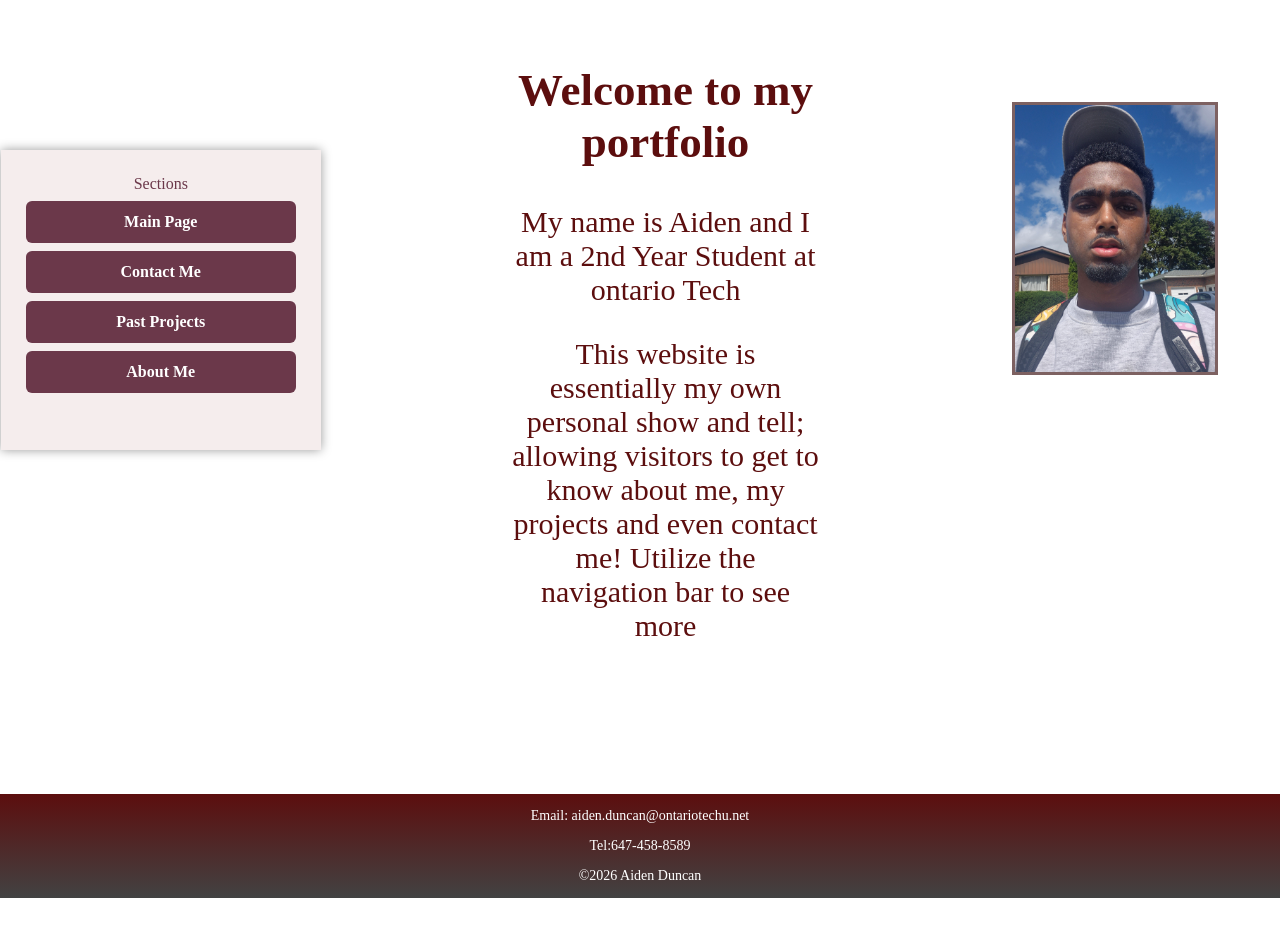
<file: index.html>
<!DOCTYPE HTML>
<html>
    <head>
        <meta charset="UTF-8">
        <title>Contact Me</title>
        <meta name="viewport" content="width=device-width">
        <link rel="stylesheet" href="style.css">
        <link rel="stylesheet" href="full.css" media="only screen and (min-width:960px)">
        <link rel="stylesheet" href="tablet.css" media="only screen and (min-width:481px) and (max-width:959px)">
        <!--style sheet is for smart phone-->
        <link rel="stylesheet" href="smartphone.css" media="only screen and (max-width:480px)">
        
        <link rel="preconnect" href="https://fonts.googleapis.com">
        <link rel="preconnect" href="https://fonts.gstatic.com" crossorigin> <!--imports pre built fonts for use in website-->
        <link href="https://fonts.googleapis.com/css2?family=Ubuntu:ital,wght@0,300;0,400;0,500;0,700;1,300;1,400;1,500;1,700&display=swap" rel="stylesheet"> 
    </head>
    <body>
        <div id="wrapper"> <!--wraps below code in wrapper-->
            <div id="banner"><!--does the same as the wrapper above-->
                <h1 id="h1"> <!--gives portfolio a unique id so it can be edited by itself-->
                    <img src="images/me.jpg" alt="its just me"> <!--references the image of myself for use on the homepage-->
                </h1>
            </div>
            <div id="left-column"> <!--denotes the content in the left column, which happens to be navigation bar-->
                <nav>Sections</nav>
                
                
                    <a href="homepage.html">Main Page</a> <!--each page is referenced by one of these hyperlinks-->
                    <a href="contactinfo.html">Contact Me</a>
                    <a href="projects.html">Past Projects</a>
                    <a href="aboutme.html">About Me</a>
                
            </div>
            <div id="page-text">
                <h2>Welcome to my portfolio</h2>
                <p>My name is Aiden and I am a 2nd Year Student at ontario Tech</p>
                <p>This website is essentially my own personal show and tell; allowing visitors to get to know about me, my projects and even contact me! Utilize the navigation bar to see more</p>
            </div>

            <div id = "footer"> <!--footer content-->
                <p>Email: aiden.duncan@ontariotechu.net</p>
                <p>Tel:647-458-8589</p>
                <p>©2026 Aiden Duncan</p>
            </div>
    </body>
    
</html>
</file>
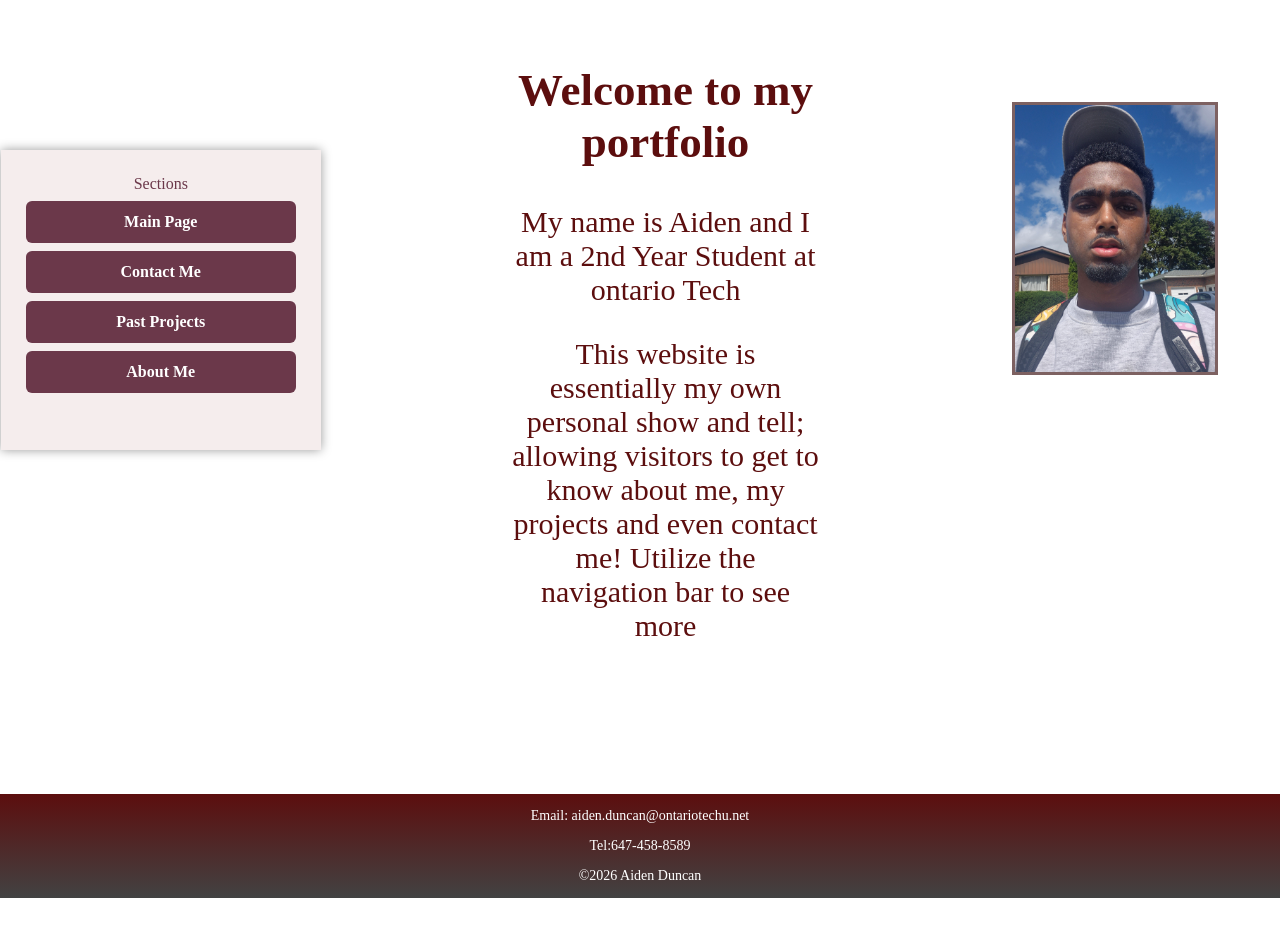
<file: docs/index.html>
<!DOCTYPE HTML>
<html lang="en">

    <head>
        <meta charset="UTF-8">
        <title>My Portfolio</title>
        <meta name="viewport" content="width=device-width">
        <link rel="stylesheet" href="style.css">
        <link rel="stylesheet" href="full.css" media="only screen and (min-width:960px)">
        <link rel="stylesheet" href="tablet.css" media="only screen and (min-width:481px) and (max-width:959px)">
        <!--style sheet is for smart phone-->
        <link rel="stylesheet" href="smartphone.css" media="only screen and (max-width:480px)">
        
        <link rel="preconnect" href="https://fonts.googleapis.com">
        <link rel="preconnect" href="https://fonts.gstatic.com" crossorigin> <!--imports pre built fonts for use in website-->
        <link href="https://fonts.googleapis.com/css2?family=Ubuntu:ital,wght@0,300;0,400;0,500;0,700;1,300;1,400;1,500;1,700&display=swap" rel="stylesheet"> 
    </head>
    <body>
        <div id="wrapper"> <!--wraps below code in wrapper-->
            <div id="banner"><!--does the same as the wrapper above-->
                <h1 id="h1"> <!--gives portfolio a unique id so it can be edited by itself-->
                    <img src="images/me.jpg" alt="its just me"> <!--references the image of myself for use on the homepage-->
                </h1>
            </div>
            <div id="left-column"> <!--denotes the content in the left column, which happens to be navigation bar-->
                <nav>Sections</nav>
                
                
                    <a href="index.html">Main Page</a> <!--each page is referenced by one of these hyperlinks-->
                    <a href="contactinfo.html">Contact Me</a>
                    <a href="projects.html">Past Projects</a>
                    <a href="aboutme.html">About Me</a>
                
            </div>
            <div id="page-text">
                <h2>Welcome to my portfolio</h2>
                <p>My name is Aiden and I am a 2nd Year Student at ontario Tech</p>
                <p>This website is essentially my own personal show and tell; allowing visitors to get to know about me, my projects and even contact me! Utilize the navigation bar to see more</p>
            </div>

            <div id = "footer"> <!--footer content-->
                <p>Email: aiden.duncan@ontariotechu.net</p>
                <p>Tel:647-458-8589</p>
                <p>©2026 Aiden Duncan</p>
            </div>
        </div>
    </body>
    
</html>
</file>
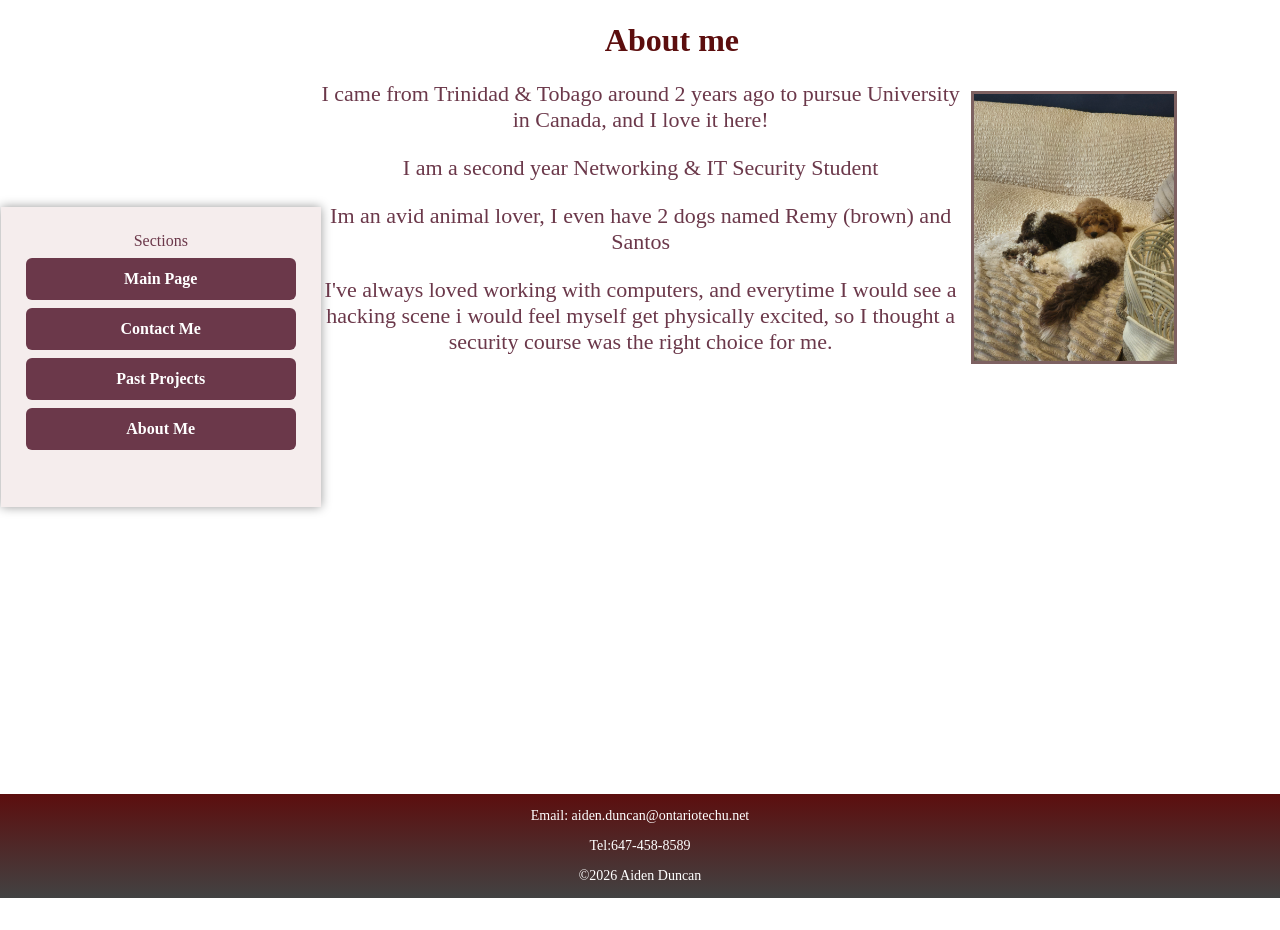
<file: aboutme.html>
<!DOCTYPE html>
<html lang="eng">
<head>
    <meta charset="UTF-8">
    <title>About Me</title>
    <meta name="viewport" content="width=device-width">
    <link rel="stylesheet" href="style.css">
    <link rel="stylesheet" href="full.css" media="only screen and (min-width:960px)">
    <link rel="stylesheet" href="tablet.css" media="only screen and (min-width:481px) and (max-width:959px)">
    <!--style sheet is for smart phone-->
    <link rel="stylesheet" href="smartphone.css" media="only screen and (max-width:480px)">
    
    <link rel="preconnect" href="https://fonts.googleapis.com">
    <link rel="preconnect" href="https://fonts.gstatic.com" crossorigin> <!--imports pre built fonts for use in website-->
    <link href="https://fonts.googleapis.com/css2?family=Ubuntu:ital,wght@0,300;0,400;0,500;0,700;1,300;1,400;1,500;1,700&display=swap" rel="stylesheet"> 
</head>
<body>
    <div id="wrapper">
        <div id="banner">
            <h1 id="h1">
                About me
            </h1>
        </div>
        <div id="left-column">
            <nav>Sections</nav>
            
            
                <a href="homepage.html">Main Page</a>
                <a href="contactinfo.html">Contact Me</a>
                <a href="projects.html">Past Projects</a>
                <a href="aboutme.html">About Me</a>
            
        </div>
                <figure>
                    <img src="images/doggies.jpg" alt ="dogs">
                    <figcaption>
                    <p>I came from Trinidad & Tobago around 2 years ago to pursue University in Canada, and I love it here!</p>
                    <p>I am a second year Networking & IT Security Student</p>
                    <p>Im an avid animal lover, I even have 2 dogs named Remy (brown) and Santos</p>
                    <p>I've always loved working with computers, and everytime I would see a hacking scene i would feel myself get physically excited, so I thought a security course was the right choice for me.</p>
                    </figcaption>
                </figure>
        </div>
        <div id = "footer"> <!--footer content-->
            <p>Email: aiden.duncan@ontariotechu.net</p>
            <p>Tel:647-458-8589</p>
            <p>©2026 Aiden Duncan</p>
        </div>
    </div>


</body>
</html>
</file>
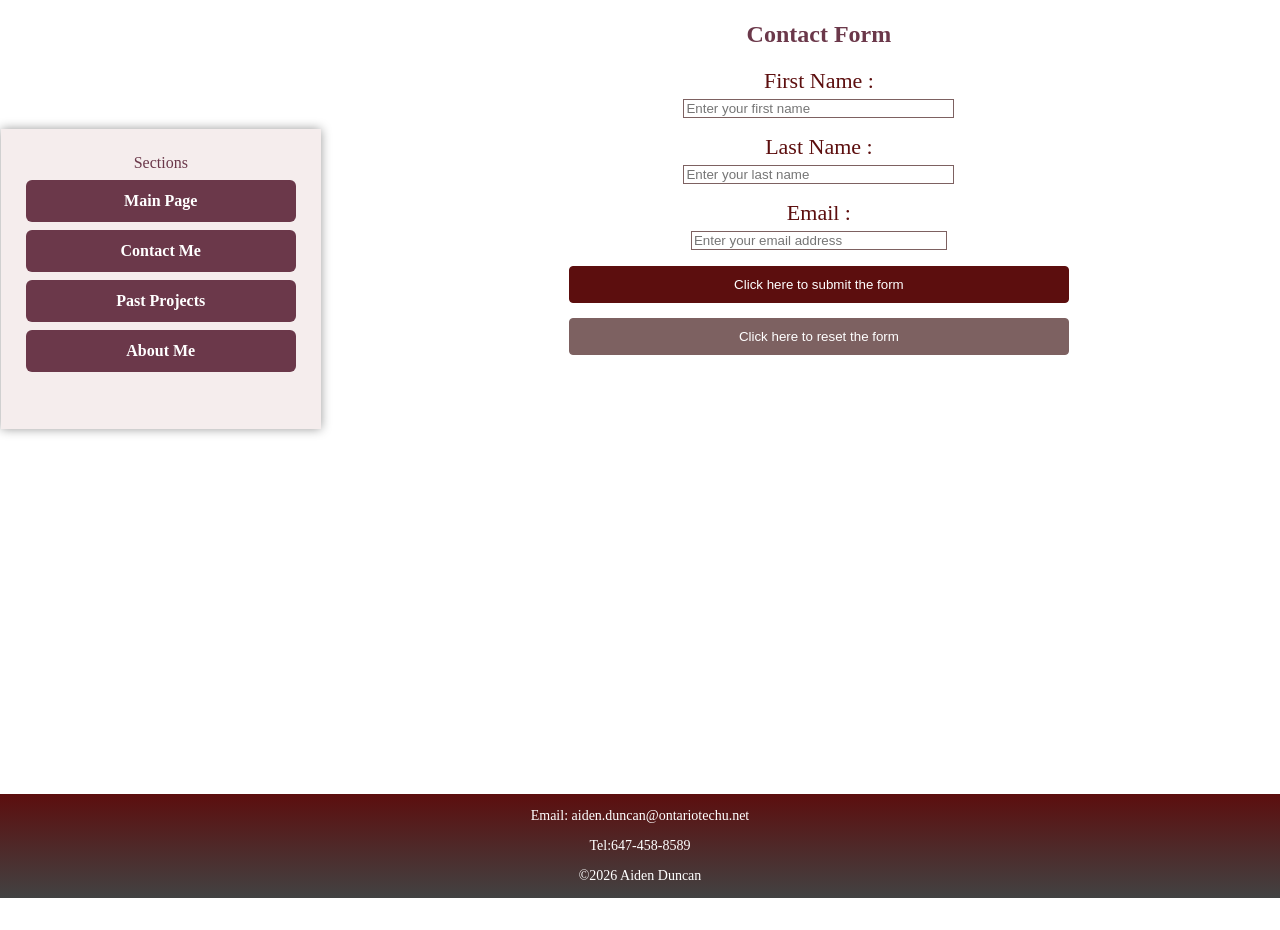
<file: contactinfo.html>
<!DOCTYPE html>
<html lang="en">
    <head>
        <meta charset="UTF-8">
        <title>Contact Me</title>
        <meta name="viewport" content="width=device-width, initial-scale=1.0">
        <link rel="stylesheet" href="style.css">
        <link rel="stylesheet" href="full.css" media="only screen and (min-width:960px)">
        <link rel="stylesheet" href="tablet.css" media="only screen and (min-width:481px) and (max-width:959px)">
        <!--style sheet is for smart phone-->
        <link rel="stylesheet" href="smartphone.css" media="only screen and (max-width:480px)">
        
        <link rel="preconnect" href="https://fonts.googleapis.com">
        <link rel="preconnect" href="https://fonts.gstatic.com" crossorigin> <!--imports pre built fonts for use in website-->
        <link href="https://fonts.googleapis.com/css2?family=Ubuntu:ital,wght@0,300;0,400;0,500;0,700;1,300;1,400;1,500;1,700&display=swap" rel="stylesheet"> 
    </head>
    <body>
        <div id="wrapper"> <!--wraps below code in wrapper-->
            <div id="banner">
            </div>
            <div id="left-column"> <!--denotes the content in the left column, which happens to be navigation bar-->
                <nav>Sections</nav>
                
                
                    <a href="homepage.html">Main Page</a> <!--each page is referenced by one of these hyperlinks-->
                    <a href="contactinfo.html">Contact Me</a>
                    <a href="projects.html">Past Projects</a>
                    <a href="aboutme.html">About Me</a>
                
            </div>
            
            <article>
                <h1>Contact Form</h1>
                <form 
                action="mailto:aiden.duncan@ontariotechu.net"
                method="post"
                enctype="text/plain"
                name="form">
                <p>
                    <label for="Fname">First Name :</label>
                    <input type="text" name="Fname" size="32"
                    placeholder="Enter your first name" 
                    required>
                </p>
                <p>
                    <label for="Lname">Last Name :</label>
                    <input type="text" name="Lname" size="32"
                    placeholder="Enter your last name" 
                    required>
                </p>
                <p>
                    <label for="email">Email :</label>
                    <input type="email" name="email" size="32"  
                    placeholder="Enter your email address" required><!--ensures that an email address is placed in the field-->
                </p>
                <input type="submit" value="Click here to submit the form">
                <input type="reset" value="Click here to reset the form">
        
                </form>
            </article>
            <div id = "footer"> <!--footer content-->
                <p>Email: aiden.duncan@ontariotechu.net</p>
                <p>Tel:647-458-8589</p>
                <p>©2026 Aiden Duncan</p>
            </div>
        </div>
</body>
</html>
</file>
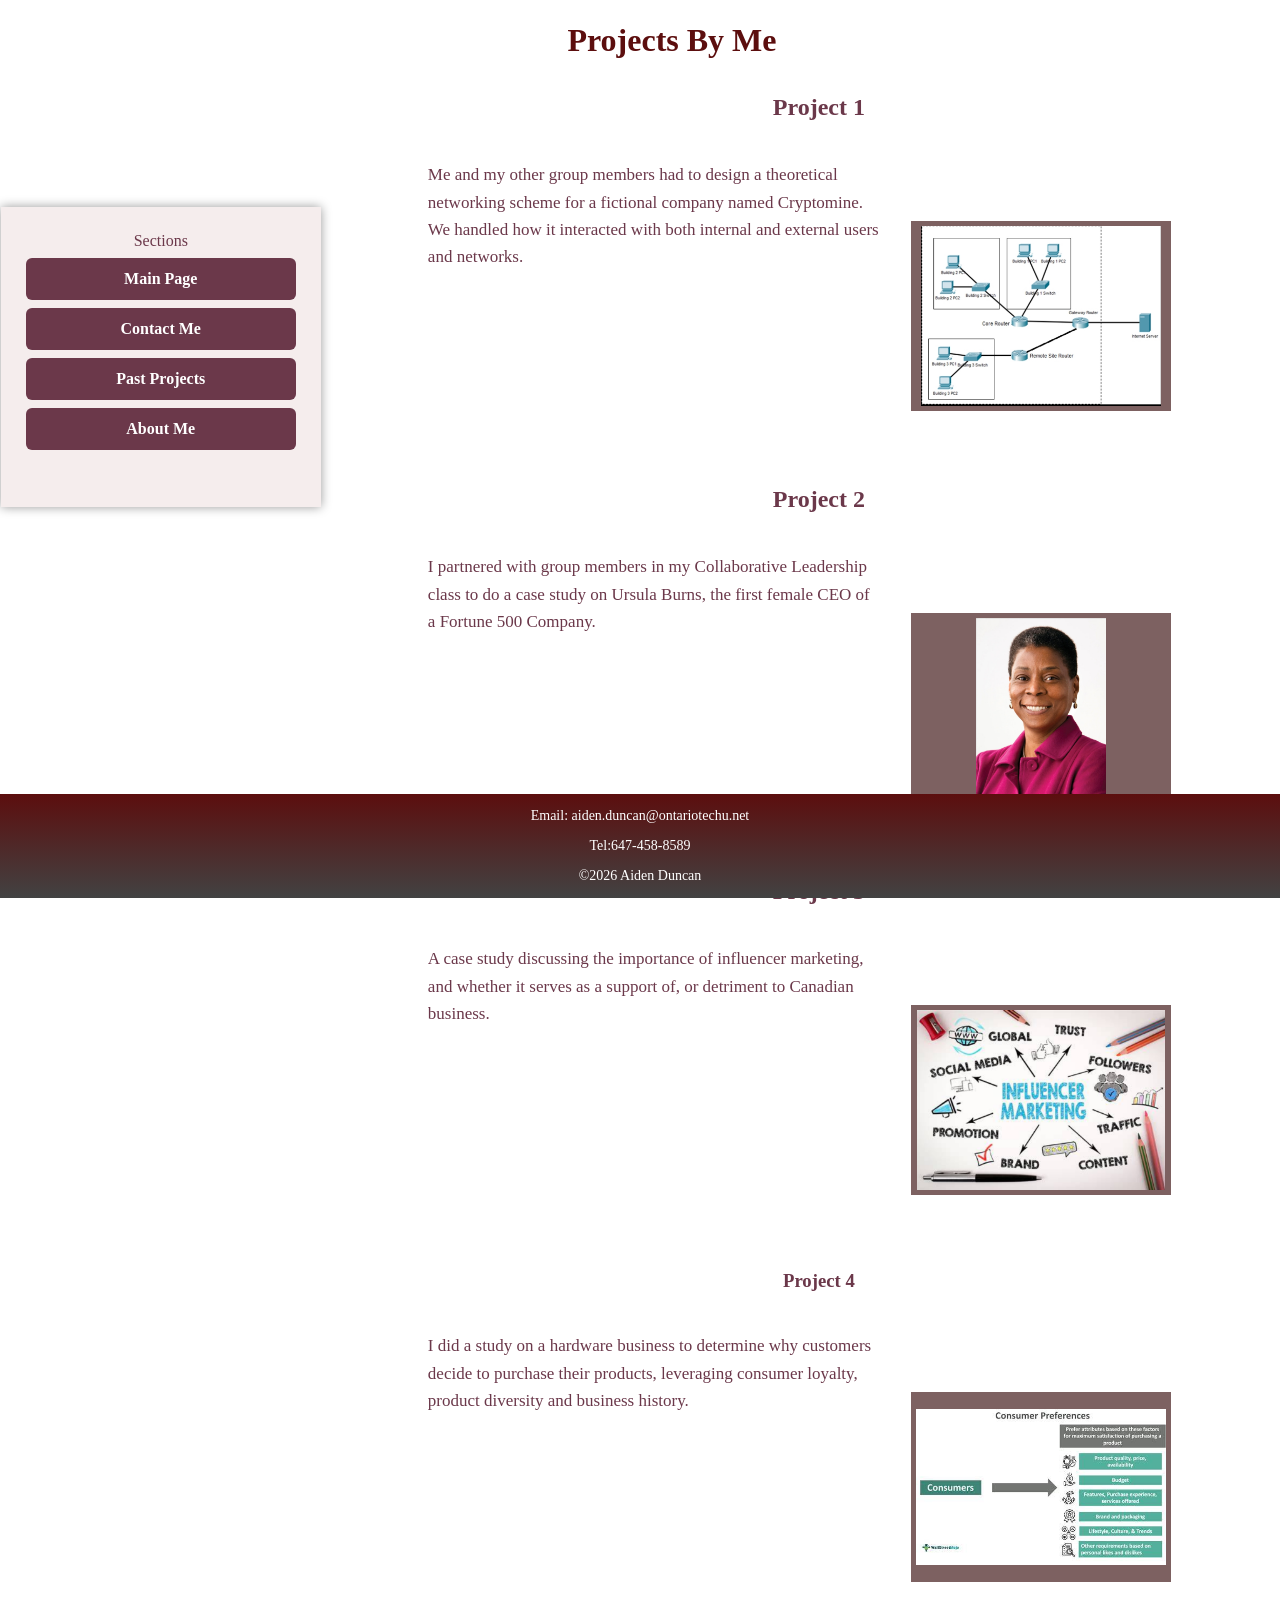
<file: projects.html>
<!DOCTYPE html>
<html lang="en">
    <head>
        <meta charset="UTF-8">
        <title>My Projects</title>
        <meta name="viewport" content="width=device-width">
        <link rel="stylesheet" href="style.css">
        <link rel="stylesheet" href="full.css" media="only screen and (min-width:960px)">
        <link rel="stylesheet" href="tablet.css" media="only screen and (min-width:481px) and (max-width:959px)">
        <!--style sheet is for smart phone-->
        <link rel="stylesheet" href="smartphone.css" media="only screen and (max-width:480px)">
        
        <link rel="preconnect" href="https://fonts.googleapis.com">
        <link rel="preconnect" href="https://fonts.gstatic.com" crossorigin> <!--imports pre built fonts for use in website-->
        <link href="https://fonts.googleapis.com/css2?family=Ubuntu:ital,wght@0,300;0,400;0,500;0,700;1,300;1,400;1,500;1,700&display=swap" rel="stylesheet"> 
    </head>
    <body>
        <div id="wrapper"> <!--wraps below code in wrapper-->
            
            <div id="banner"><!--does the same as the wrapper above-->
                <h1 id="h1"> <!--gives portfolio a unique id so it can be edited by itself-->
                    Projects By Me
                </h1>
            </div>
            <div id="left-column"> <!--denotes the content in the left column, which happens to be navigation bar-->
                <nav>Sections</nav>
                
                
                    <a href="homepage.html">Main Page</a> <!--each page is referenced by one of these hyperlinks-->
                    <a href="contactinfo.html">Contact Me</a>
                    <a href="projects.html">Past Projects</a>
                    <a href="aboutme.html">About Me</a>
                
            </div>
            <article>
                <section>
                    <h2 class="project-title">Project 1</h2>

                    <div class="project">
                        <img src="images/networking.jpg" alt="Networking">

                        <h3>
                            Me and my other group members had to design a theoretical
                            networking scheme for a fictional company named Cryptomine.
                            We handled how it interacted with both internal and external
                            users and networks.
                        </h3>
                    </div>
                    <h2 class="project-title">Project 2</h2>

                    <div class="project">
                        <img src="images/Ms Burns.jpg" alt="MS. Burns">

                        <h3>
                            I partnered with group members in my Collaborative Leadership
                            class to do a case study on Ursula Burns, the first female CEO
                            of a Fortune 500 Company.
                        </h3>
                    </div>

                    <h2 class="project-title">Project 3</h2>

                    <div class="project">
                        <img src="images/influencermarket.png" alt="IM">
                        <h3>
                            A case study discussing the importance of influencer marketing,
                            and whether it serves as a support of, or detriment to Canadian
                            business.
                        </h3>
                    </div>

                    <h1 class="project-title">Project 4</h1>

                    <div class="project">
                        <img src="images/econ project.jpg" alt="econ">
                        <h3>
                            I did a study on a hardware business to determine why customers decide to purchase their products, leveraging consumer loyalty, product diversity and business history.
                        </h3>
                    </div>
                </section>
            </article>
        </div>
        
        <div id = "footer"> <!--footer content-->
                <p>Email: aiden.duncan@ontariotechu.net</p>
                <p>Tel:647-458-8589</p>
                <p>©2026 Aiden Duncan</p>
        </div>
    </body>
</html>
</file>
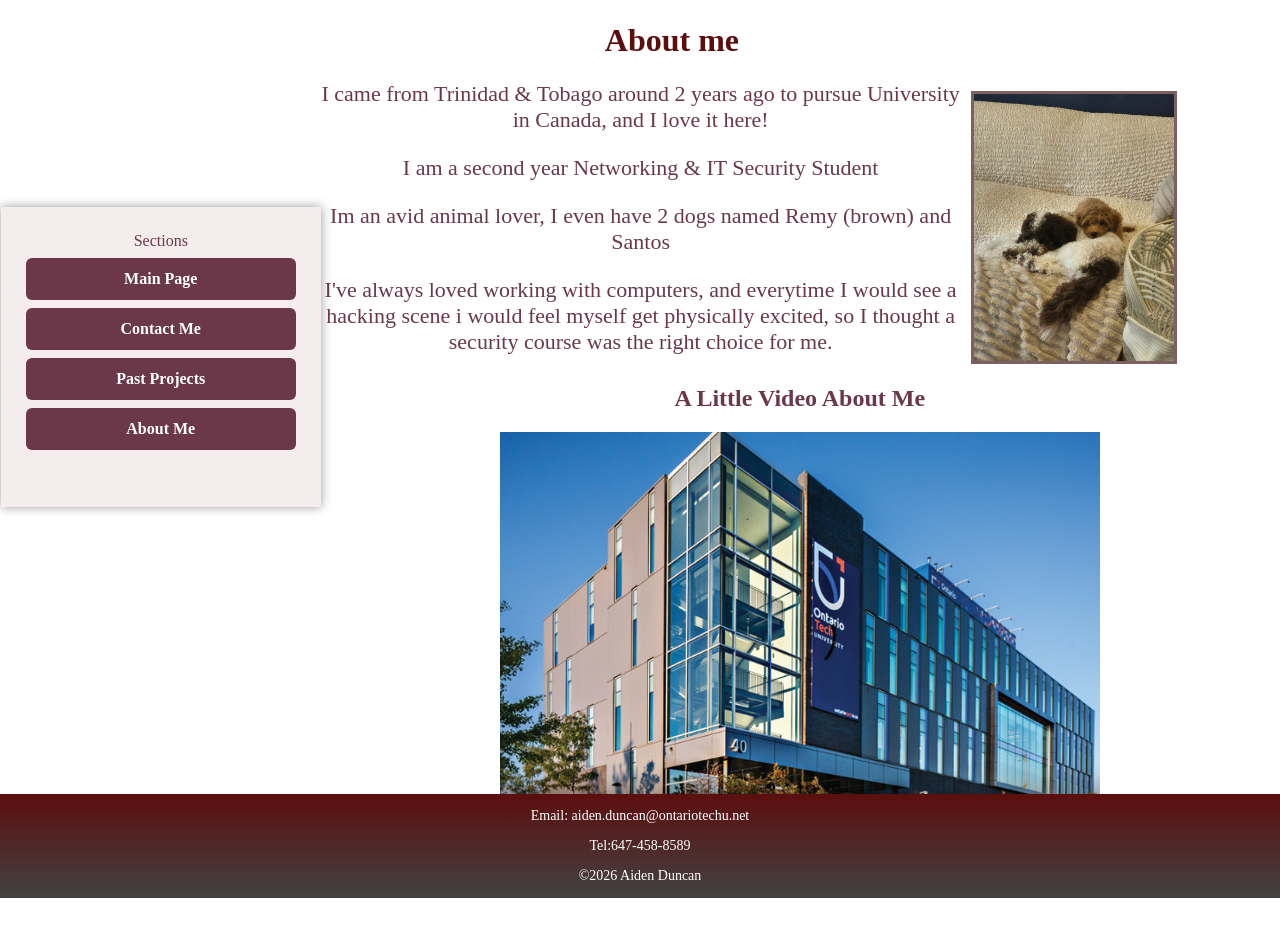
<file: docs/aboutme.html>
<!DOCTYPE html>
<html lang="en">
<head>
    <meta charset="UTF-8">
    <title>About Me</title>
    <meta name="viewport" content="width=device-width">
    <link rel="stylesheet" href="style.css">
    <link rel="stylesheet" href="full.css" media="only screen and (min-width:960px)">
    <link rel="stylesheet" href="tablet.css" media="only screen and (min-width:481px) and (max-width:959px)">
    <!--style sheet is for smart phone-->
    <link rel="stylesheet" href="smartphone.css" media="only screen and (max-width:480px)">
    
    <link rel="preconnect" href="https://fonts.googleapis.com">
    <link rel="preconnect" href="https://fonts.gstatic.com" crossorigin> <!--imports pre built fonts for use in website-->
    <link href="https://fonts.googleapis.com/css2?family=Ubuntu:ital,wght@0,300;0,400;0,500;0,700;1,300;1,400;1,500;1,700&display=swap" rel="stylesheet"> 
</head>
<body>
    <div id="wrapper">
        <div id="banner">
            <h1 id="h1">
                About me
            </h1>
        </div>
        <div id="left-column">
            <nav>Sections</nav>
            
            
                <a href="index.html">Main Page</a>
                <a href="contactinfo.html">Contact Me</a>
                <a href="projects.html">Past Projects</a>
                <a href="aboutme.html">About Me</a>
            
        </div>
                <figure>
                    <img src="images/doggies.jpg" alt ="dogs">
                    <figcaption>
                    <p>I came from Trinidad & Tobago around 2 years ago to pursue University in Canada, and I love it here!</p>
                    <p>I am a second year Networking & IT Security Student</p>
                    <p>Im an avid animal lover, I even have 2 dogs named Remy (brown) and Santos</p>
                    <p>I've always loved working with computers, and everytime I would see a hacking scene i would feel myself get physically excited, so I thought a security course was the right choice for me.</p>
                    </figcaption>
                </figure>

                <div id="video">
                    <h2>A Little Video About Me</h2>
                    <video controls muted poster="images/poster.png" width="600">
                        <source src="videos/rinidad.mp4" type="video/mp4"> <!--links to video and how it is displayed on webpage-->
                        Your browser does not support the video tag.
                    </video>
                </div>
    </div>
        <div id = "footer"> <!--footer content-->
            <p>Email: aiden.duncan@ontariotechu.net</p>
            <p>Tel:647-458-8589</p>
            <p>©2026 Aiden Duncan</p>
        </div>


</body>
</html>
</file>
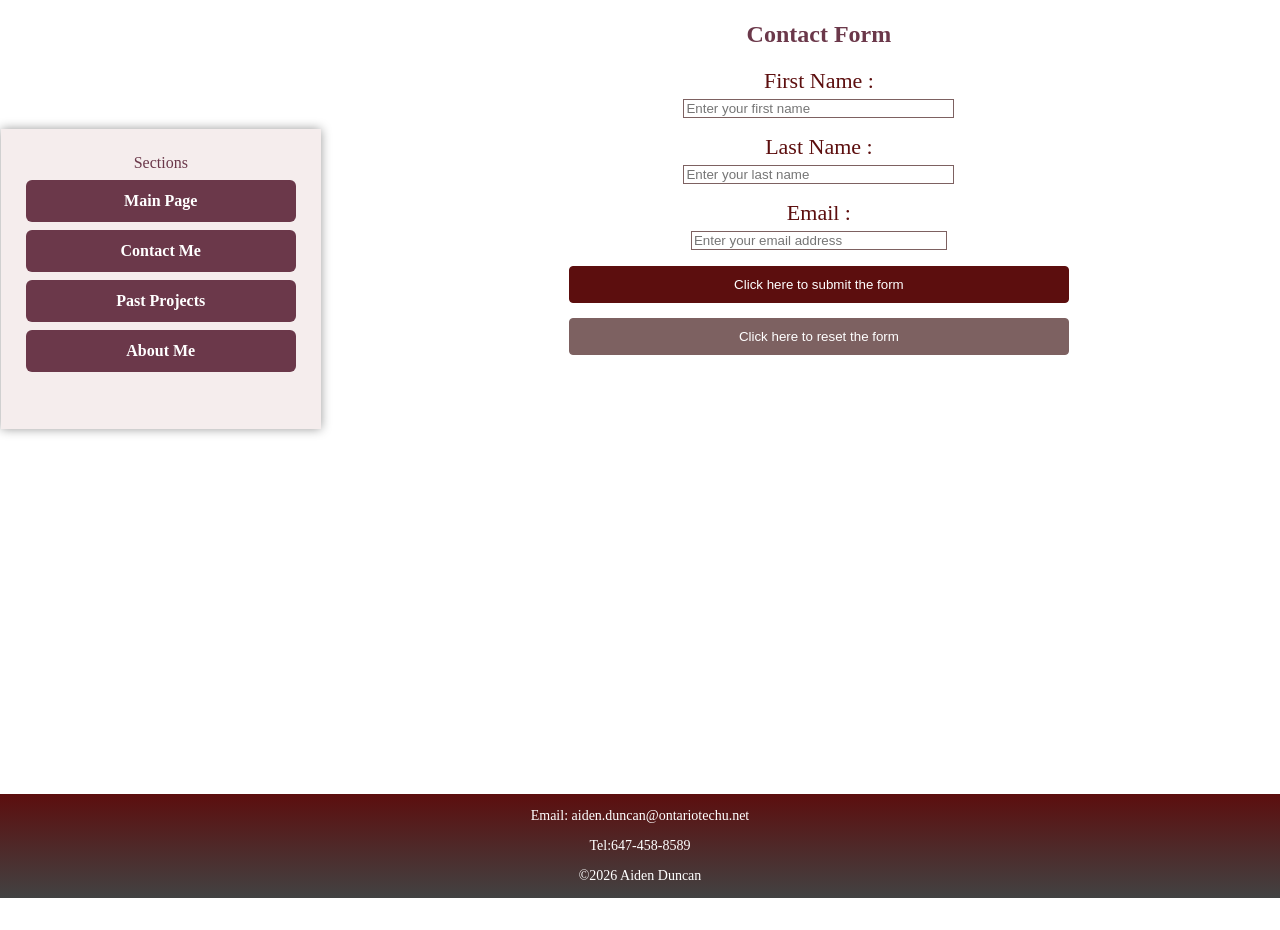
<file: docs/contactinfo.html>
<!DOCTYPE html>
<html lang="en">
    <head>
        <meta charset="UTF-8">
        <title>Contact Me</title>
        <meta name="viewport" content="width=device-width, initial-scale=1.0">
        <link rel="stylesheet" href="style.css">
        <link rel="stylesheet" href="full.css" media="only screen and (min-width:960px)">
        <link rel="stylesheet" href="tablet.css" media="only screen and (min-width:481px) and (max-width:959px)">
        <!--style sheet is for smart phone-->
        <link rel="stylesheet" href="smartphone.css" media="only screen and (max-width:480px)">
        
        <link rel="preconnect" href="https://fonts.googleapis.com">
        <link rel="preconnect" href="https://fonts.gstatic.com" crossorigin> <!--imports pre built fonts for use in website-->
        <link href="https://fonts.googleapis.com/css2?family=Ubuntu:ital,wght@0,300;0,400;0,500;0,700;1,300;1,400;1,500;1,700&display=swap" rel="stylesheet"> 
    </head>
    <body>
        <div id="wrapper"> <!--wraps below code in wrapper-->
            <div id="banner">
            </div>
            <div id="left-column"> <!--denotes the content in the left column, which happens to be navigation bar-->
                <nav>Sections</nav>
                
                
                    <a href="index.html">Main Page</a> <!--each page is referenced by one of these hyperlinks-->
                    <a href="contactinfo.html">Contact Me</a>
                    <a href="projects.html">Past Projects</a>
                    <a href="aboutme.html">About Me</a>
                
            </div>
            
            <article>
                <h1>Contact Form</h1>

                <form 
                    action="mailto:aiden.duncan@ontariotechu.net"
                    method="post"
                    enctype="text/plain"
                    name="form">

                    <p>
                        <label for="Fname">First Name :</label>
                        <input type="text" name="Fname" id="Fname" size="32"
                        placeholder="Enter your first name" 
                        required>
                    </p>

                    <p>
                        <label for="Lname">Last Name :</label>
                        <input type="text" name="Lname" id="Lname" size="32"
                        placeholder="Enter your last name" 
                        required>
                    </p>

                    <p>
                        <label for="email">Email :</label>
                        <input type="email" name="email" id="email" size="32"  
                        placeholder="Enter your email address" required>
                    </p>

                    <input type="submit" value="Click here to submit the form">
                    <input type="reset" value="Click here to reset the form">

                
                </form>
            </article>
            <div id = "footer"> <!--footer content-->
                <p>Email: aiden.duncan@ontariotechu.net</p>
                <p>Tel:647-458-8589</p>
                <p>©2026 Aiden Duncan</p>
            </div>
        </div>
</body>
</html>
</file>
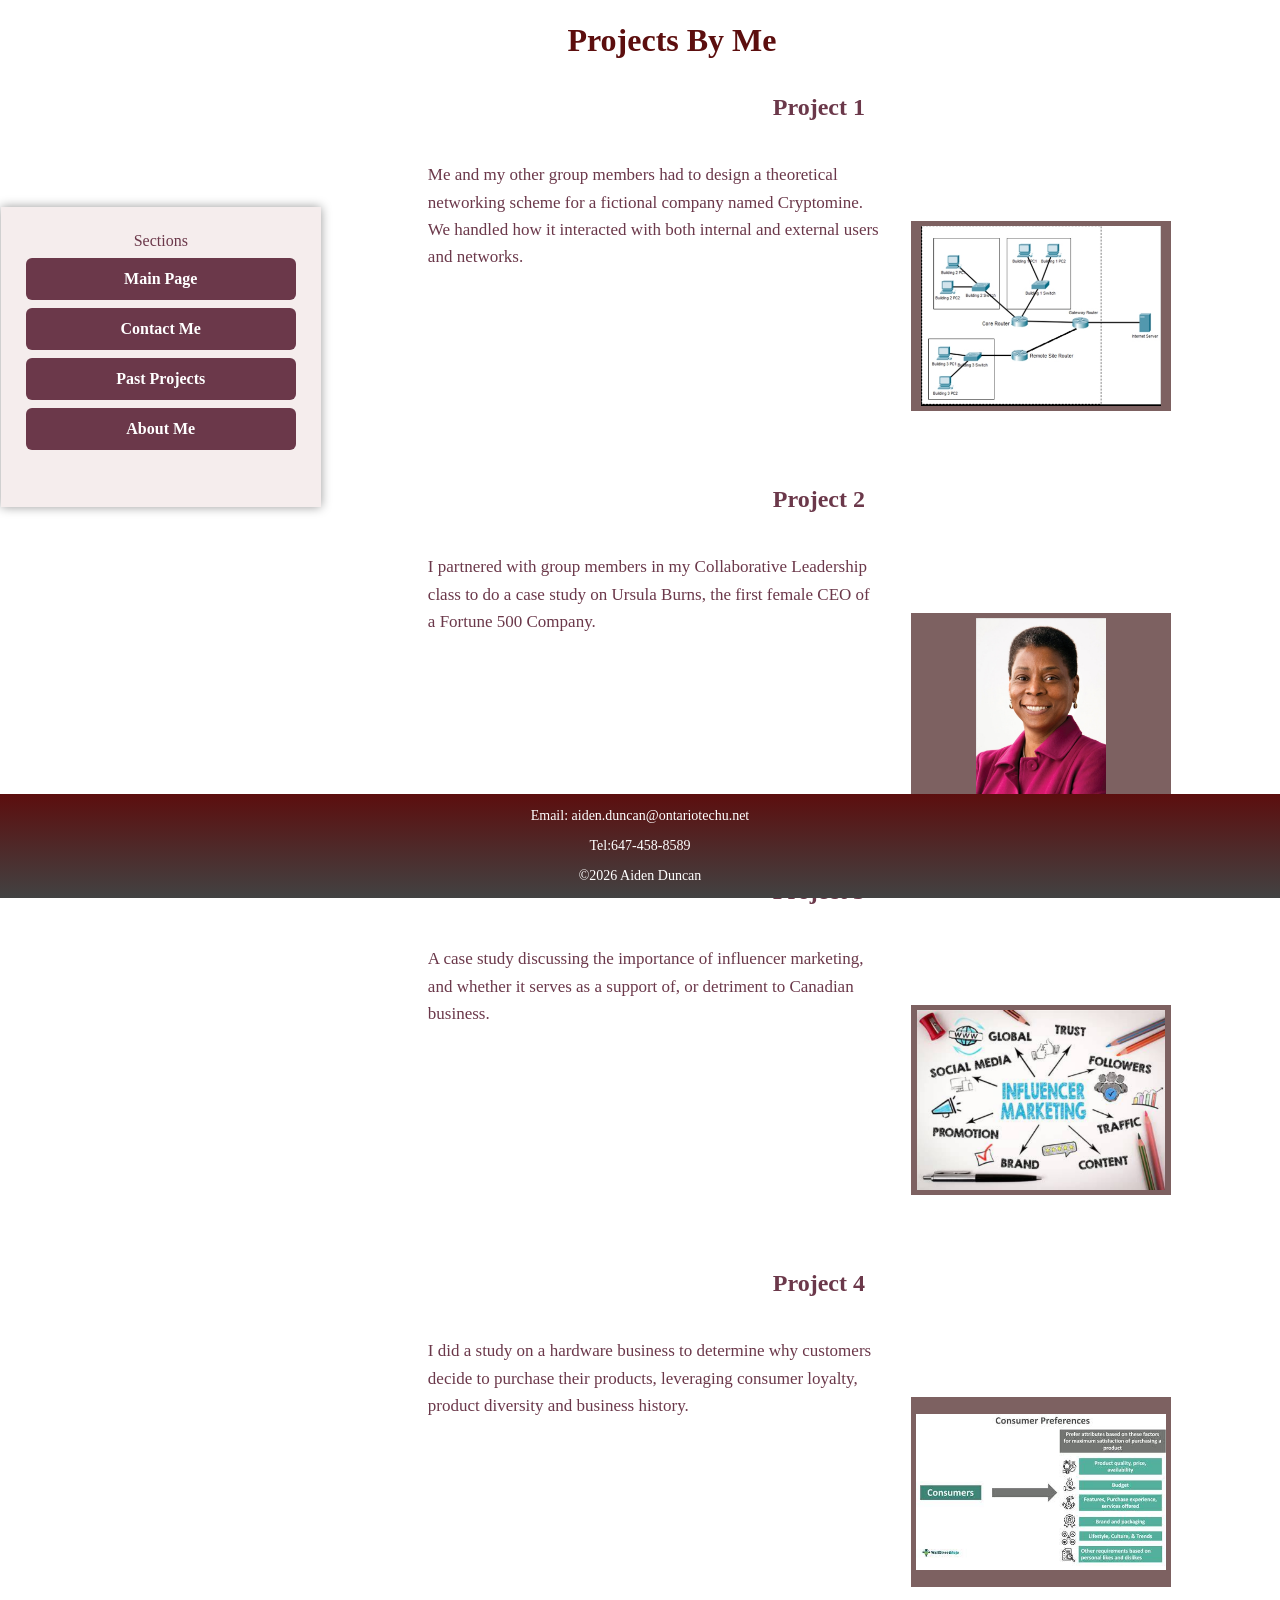
<file: docs/projects.html>
<!DOCTYPE html>
<html lang="en">
    <head>
        <meta charset="UTF-8">
        <title>My Projects</title>
        <meta name="viewport" content="width=device-width">
        <link rel="stylesheet" href="style.css">
        <link rel="stylesheet" href="full.css" media="only screen and (min-width:960px)">
        <link rel="stylesheet" href="tablet.css" media="only screen and (min-width:481px) and (max-width:959px)">
        <!--style sheet is for smart phone-->
        <link rel="stylesheet" href="smartphone.css" media="only screen and (max-width:480px)">
        
        <link rel="preconnect" href="https://fonts.googleapis.com">
        <link rel="preconnect" href="https://fonts.gstatic.com" crossorigin> <!--imports pre built fonts for use in website-->
        <link href="https://fonts.googleapis.com/css2?family=Ubuntu:ital,wght@0,300;0,400;0,500;0,700;1,300;1,400;1,500;1,700&display=swap" rel="stylesheet"> 
    </head>
    <body>
        <div id="wrapper"> <!--wraps below code in wrapper-->
            
            <div id="banner"><!--does the same as the wrapper above-->
                <h1 id="h1"> <!--gives portfolio a unique id so it can be edited by itself-->
                    Projects By Me
                </h1>
            </div>
            <div id="left-column"> <!--denotes the content in the left column, which happens to be navigation bar-->
                <nav>Sections</nav>
                
                
                    <a href="index.html">Main Page</a> <!--each page is referenced by one of these hyperlinks-->
                    <a href="contactinfo.html">Contact Me</a>
                    <a href="projects.html">Past Projects</a>
                    <a href="aboutme.html">About Me</a>
                
            </div>
            <article>
                <section>
                    <h2 class="project-title">Project 1</h2> <!--groups each project title into a class to make formatting easier-->

                    <div class="project">
                        <img src="images/networking.jpg" alt="Networking"><!--references image in images folder-->

                        <h3>
                            Me and my other group members had to design a theoretical
                            networking scheme for a fictional company named Cryptomine.
                            We handled how it interacted with both internal and external
                            users and networks.
                        </h3>
                    </div>
                    <h2 class="project-title">Project 2</h2>

                    <div class="project">
                        <img src="images/MsBurns.jpg" alt="MS.Burns">

                        <h3>
                            I partnered with group members in my Collaborative Leadership
                            class to do a case study on Ursula Burns, the first female CEO
                            of a Fortune 500 Company.
                        </h3>
                    </div>

                    <h2 class="project-title">Project 3</h2>

                    <div class="project">
                        <img src="images/influencermarket.png" alt="IM">
                        <h3>
                            A case study discussing the importance of influencer marketing,
                            and whether it serves as a support of, or detriment to Canadian
                            business.
                        </h3>
                    </div>

                    <h2 class="project-title">Project 4</h2>

                    <div class="project">
                        <img src="images/econproject.jpg" alt="econ">
                        <h3>
                            I did a study on a hardware business to determine why customers decide to purchase their products, leveraging consumer loyalty, product diversity and business history.
                        </h3>
                    </div>
                </section>
            </article>
        </div>
        
        <div id = "footer"> <!--footer content-->
                <p>Email: aiden.duncan@ontariotechu.net</p>
                <p>Tel:647-458-8589</p>
                <p>©2026 Aiden Duncan</p>
        </div>
    </body>
</html>
</file>
<file: style.css>
@charset "UTF-8";

main {
    color: #6B384A;
    font-family: Arial, Helvetica, sans-serif;
    padding: 20px;
}

#h1 {
    color: #5C0E0E;
    margin-bottom: 20px;
    margin-left: 5%;
    text-align: center;
}

#wrapper {
    width: 100%;
    min-height: 100vh;
    margin: 0 auto;
    background-color: white;
    padding: 1px;
    box-sizing: border-box;
    padding-bottom: 30px;
    margin-bottom: 30px;
}

img {
    width: 200px;
    height: auto;
    background: #7D6161;
    padding: 3px;
}

#left-column,
#right-column {
    margin-top: 10%;
    width: 28%;
    min-height: 300px;
    padding: 25px;
    box-sizing: border-box;
    border-radius: 0px;
    color: #6B384A;
}

#left-column {
    float: left;
    width: 28%;
    background-color: #F5EDED;
    box-shadow: 0 0 10px rgba(0,0,0,0.4);
    text-align: center;
}

#right-column {
    float: right;
    background-color: #F5EDED;
    box-shadow: 0 0 10px rgba(0,0,0,0.4);
}

#page-text {
    align-content: center;
    margin-left: 40%;
    margin-top: 2%;
    max-width: 24%;
    color: #5C0E0E;
    font-size: 30px;
}

#footer {
    position: fixed;
    bottom: 0;
    left: 0;
    width: 100%;
    display: block;
    color: white;
    text-align: center;
    line-height: 16px;
    font-size: 14px;
    margin-top: 2px;
    margin-bottom: 2px;
    background: linear-gradient(180deg, #5C0E0E, #424242);
}

body {
    Margin: 0;
    padding: 0;
    background: white;
    color: #6B384A;
    text-align: center;
}

#banner {
    color: #5C0E0E;
}

#left-column a {
    display: block;
    background-color: #6B384A;
    color: white;
    padding: 12px 15px;
    margin: 8px 0;
    text-decoration: none;
    border-radius: 6px;
    font-weight: bold;
    transition: .5s;
}

#left-column a:hover {
    background-color: #A61212;
}

label {
    display: block;
    font-size: 22px;
    margin-bottom: 5px;
    color: #5C0E0E;
    border-radius: 6px;
}

input[type="text"] {
    background-color: white;
    color: #6B384A;
    border: 1px solid #7D6161;
}

input[type="email"] {
    width: 50%;
    background-color: white;
    color: #6B384A;
    border: 1px solid #7D6161;
}

input[type="number"] {
    background-color: white;
    color: #6B384A;
    border: 1px solid #7D6161;
}

textarea {
    background-color: white;
    color: #6B384A;
    border: 1px solid #7D6161;
    text-align: center;
}

input[type="submit"] {
    width: 100%;
    padding: 10px;
    margin-bottom: 15px;
    border-radius: 4px;
    border: 1px solid #5C0E0E;
    background-color: #5C0E0E;
    color: white;
    transition: 0.5s;
}

input[type="submit"]:hover {
    background: #A61212;
}

input[type="reset"] {
    width: 100%;
    padding: 10px;
    margin-bottom: 15px;
    border-radius: 4px;
    border: 1px solid #7D6161;
    background-color: #7D6161;
    color: white;
    transition: 0.5s;
}

input[type="reset"]:hover {
    background: #A61212;
}

form {
    max-width: 500px;
    margin: 20px auto;
    border-radius: 6px;
}

#about-text {
    clear: left;
    width: 50%;
    margin: -10px auto;
    text-align: center;
    color: #6B384A;
    line-height: 1.5;
}

figure {
    width: 60%;
    text-align: center;
    margin: 20px auto;
}

figcaption {
    margin-bottom: 10px;
    font-size: 22px;
}

figure img {
    float: right;
    display: block;
    margin: 10px;
    width: 200px;
    height: auto;
    margin-right: -20%;
}
article {
    margin-left: 30%;
    width: 68%;
    box-sizing: border-box;
}

.project-title {
    text-align: center;
    color: #6B384A;
    margin-top: 35px;
    margin-bottom: 20px;
}

.project {
    width: 90%;
    margin: 0 auto 60px auto;
    min-height: 220px;
    text-align: left;
    overflow: auto;
}

.project img {
    float: right;
    width: 250px;
    height: 180px;
    object-fit: contain;
    margin-left: 30px;
    margin-bottom: 15px;
    padding: 5px;
    background-color: #7D6161;
}

.project h3 {
    margin: 0;
    padding-top: 20px;
    font-size: 17px;
    line-height: 1.6;
    text-align: left;
    font-weight: normal;
}
</file>
<file: full.css>
@charset "UTF-8";

img {
    float: right;

}
#left-column {
    float: left;
    width: 25%;
}
#about-text {
    width: 50%;
}
img {
    float: right;
    margin-right: 5%;
    margin-top: 80px; 
}
#banner {
    clear: both;
}
</file>
<file: tablet.css>
@charset "UTF-8";

/* Slightly larger base text for tablets */
body {
    font-size: 16px;
}

/* Wrapper gets comfortable padding */
#wrapper {
    padding-left: 20px;
    padding-right: 20px;
}

/* Banner adjusts for tablet width */
#banner {
    padding-top: 20px;
    padding-bottom: 20px;
}

#banner h1 {
    font-size: 28px;
}

/* Navigation stays left but gets more spacing */
#nav {
    float: left;
    width: 220px;
    padding-top: 10px;
    color:rgb(110, 110, 111);
}

/* Text beside navigation gets wider */

/* Footer text spacing for tablets */
#footer p {
    margin-top: 4px;
    margin-bottom: 4px;
    line-height: 18px;
}
</file>
<file: smartphone.css>
@media only screen and (max-width : 480px) {

/* Make text smaller on phones */
body {
    font-size: 14px;
}

/* Stack columns vertically */
#left-column {
    float: none;
    width: 100%;
}

#right-column {
    float: none;
    width: 100%;
}

/* Reduce banner size */
#banner {
    padding-top: 10px;
    padding-bottom: 10px;
}

#banner h1 {
    font-size: 20px;
}

/* Make wrapper fluid */
#wrapper {
    padding-left: 10px;
    padding-right: 10px;
}

/* Footer text smaller and tighter */
#footer p {
    margin-top: 2px;
    margin-bottom: 2px;
    line-height: 16px;
}
}
</file>
<file: docs/style.css>
/*controls the main content's color, font, and spacing*/
main {
    color: #6B384A;
    font-family: Arial, Helvetica, sans-serif;
    padding: 20px;
}

/*controls the appearance, position, and alignment of the main heading*/
#h1 {
    color: #5C0E0E;
    margin-bottom: 20px;
    margin-left: 5%;
    text-align: center;
}

/*controls the overall size, background, spacing, and minimum height of the webpage*/
#wrapper {
    width: 100%;
    min-height: 100vh;
    margin: 0 auto;
    background-color: white;
    padding: 1px;
    box-sizing: border-box;
    padding-bottom: 30px;
    margin-bottom: 30px;
}

/*controls the default size and appearance of images*/
img {
    width: 200px;
    height: auto;
    background: #7D6161;
    padding: 3px;
}

/*controls the general layout and appearance of the left and right columns*/
#left-column,
#right-column {
    margin-top: 10%;
    width: 28%;
    min-height: 300px;
    padding: 25px;
    box-sizing: border-box;
    border-radius: 0px;
    color: #6B384A;
}

/*controls the left navigation column and its background and shadow*/
#left-column {
    float: left;
    width: 28%;
    background-color: #F5EDED;
    box-shadow: 0 0 10px rgba(0,0,0,0.4);
    text-align: center;
}

/*controls the right column and positions it on the right side of the page*/
#right-column {
    float: right;
    background-color: #F5EDED;
    box-shadow: 0 0 10px rgba(0,0,0,0.4);
}

/*controls the position, size, alignment, and color of the page text*/
#page-text {
    align-content: center;
    margin-left: 40%;
    margin-top: 2%;
    max-width: 24%;
    color: #5C0E0E;
    font-size: 30px;
}

/*controls the appearance and position of the footer*/
#footer {
    position: fixed;
    bottom: 0;
    left: 0;
    width: 100%;
    display: block;
    color: white;
    text-align: center;
    line-height: 16px;
    font-size: 14px;
    margin-top: 2px;
    margin-bottom: 2px;
    background: linear-gradient(180deg, #5C0E0E, #424242);
}

/*controls the default spacing, background, text color, and alignment of the webpage*/
body {
    Margin: 0;
    padding: 0;
    background: white;
    color: #6B384A;
    text-align: center;
}

/*controls the color of the banner section*/
#banner {
    color: #5C0E0E;
}

/*controls the appearance and layout of links inside the navigation column*/
#left-column a {
    display: block;
    background-color: #6B384A;
    color: white;
    padding: 12px 15px;
    margin: 8px 0;
    text-decoration: none;
    border-radius: 6px;
    font-weight: bold;
    transition: .5s;
}

/*changes the navigation link background color when the mouse hovers over it*/
#left-column a:hover {
    background-color: #A61212;
}

/*controls the appearance and spacing of form labels*/
label {
    display: block;
    font-size: 22px;
    margin-bottom: 5px;
    color: #5C0E0E;
    border-radius: 6px;
}

/*controls the appearance of text input fields*/
input[type="text"] {
    background-color: white;
    color: #6B384A;
    border: 1px solid #7D6161;
}

/*controls the width, color, and border of email input fields*/
input[type="email"] {
    width: 50%;
    background-color: white;
    color: #6B384A;
    border: 1px solid #7D6161;
}

/*controls the appearance of number input fields*/
input[type="number"] {
    background-color: white;
    color: #6B384A;
    border: 1px solid #7D6161;
}

/*controls the appearance and text alignment of text areas*/
textarea {
    background-color: white;
    color: #6B384A;
    border: 1px solid #7D6161;
    text-align: center;
}

/*controls the size, spacing, color, and appearance of the submit button*/
input[type="submit"] {
    width: 100%;
    padding: 10px;
    margin-bottom: 15px;
    border-radius: 4px;
    border: 1px solid #5C0E0E;
    background-color: #5C0E0E;
    color: white;
    transition: 0.5s;
}

/*changes the submit button color when the mouse hovers over it*/
input[type="submit"]:hover {
    background: #A61212;
}

/*controls the size, spacing, color, and appearance of the reset button*/
input[type="reset"] {
    width: 100%;
    padding: 10px;
    margin-bottom: 15px;
    border-radius: 4px;
    border: 1px solid #7D6161;
    background-color: #7D6161;
    color: white;
    transition: 0.5s;
}

/*changes the reset button color when the mouse hovers over it*/
input[type="reset"]:hover {
    background: #A61212;
}

/*controls the maximum width, spacing, and alignment of the form*/
form {
    max-width: 500px;
    margin: 20px auto;
    border-radius: 6px;
}

/*controls the width, position, alignment, and spacing of the About Me text*/
#about-text {
    clear: left;
    width: 50%;
    margin: -10px auto;
    text-align: center;
    color: #6B384A;
    line-height: 1.5;
}

/*controls the size, alignment, and position of the figure section*/
figure {
    width: 60%;
    text-align: center;
    margin: 20px auto;
}

/*controls the appearance and spacing of the figure caption text*/
figcaption {
    margin-bottom: 10px;
    font-size: 22px;
}

/*controls how the image behaves inside the figure semantic section*/
figure img {
    float: right;
    display: block;
    margin: 10px;
    width: 200px;
    height: auto;
    margin-right: -20%;
}

/*controls the position, width, and box sizing of article content*/
article {
    margin-left: 30%;
    width: 68%;
    box-sizing: border-box; /*controls how format box is displayed */
}

/*sets formatting for project titles*/
.project-title {
    text-align: center;
    color: #6B384A;
    margin-top: 35px;
    margin-bottom: 20px;
}

/*controls the size, spacing, alignment, and overflow of each project section*/
.project {
    width: 90%;
    margin: 0 auto 60px auto;
    min-height: 220px;
    text-align: left;
    overflow: auto;
}

/*controls the appearance and position of images used in projects*/
.project img {
    float: right;
    width: 250px;
    height: 180px;
    object-fit: contain;
    margin-left: 30px;
    margin-bottom: 15px;
    padding: 5px;
    background-color: #7D6161;
}

/*controls the appearance, spacing, size, and alignment of project headings*/
.project h3 {
    margin: 0;
    padding-top: 20px;
    font-size: 17px;
    line-height: 1.6;
    text-align: left;
    font-weight: normal;
}

/*controls the position and alignment of the video section*/
#video {
    text-align: center;
    margin-top: 30px;
    margin-left: 20px;
}
</file>
<file: docs/full.css>
@charset "UTF-8";

img {
    float: right; /*controls how images appear on desktop*/

}
#left-column {
    float: left; /*enables the navigation bar to float freely on the page in a specific area*/
    width: 25%;
}
#about-text {
    width: 50%;/*defines the appearance of text in fullscreen*/
}
img {
    float: right;
    margin-right: 5%;
    margin-top: 80px; 
}
#banner {
    clear: both;
}
</file>
<file: docs/tablet.css>
@charset "UTF-8";

/*larger base text for tablets*/
body {
    font-size: 16px;
}

/*Wrapper gets better padding*/
#wrapper {
    padding-left: 20px;
    padding-right: 20px;
}

/*Banner adjusts for tablet width*/
#banner {
    padding-top: 20px;
    padding-bottom: 20px;
}

#banner h1 {
    font-size: 28px;
}

/*Navigation stays left but gets more spacing*/
#nav {
    float: left;
    width: 220px;
    padding-top: 10px;
    color:rgb(110, 110, 111);
}



/*Footer text spacing for tablets*/
#footer p {
    margin-top: 4px;
    margin-bottom: 4px;
    line-height: 18px;
}
</file>
<file: docs/smartphone.css>
@media only screen and (max-width : 480px) {

/* Make text smaller on phones */
body {
    font-size: 14px;
}

/* Stack columns vertically */
#left-column {
    float: none;
    width: 100%;
}

#right-column {
    float: none;
    width: 100%;
}

/* Reduce banner size */
#banner {
    padding-top: 10px;
    padding-bottom: 10px;
}

#banner h1 {
    font-size: 20px;
}

/* Make wrapper fluid */
#wrapper {
    padding-left: 10px;
    padding-right: 10px;
}

/* Footer text smaller and tighter */
#footer p {
    margin-top: 2px;
    margin-bottom: 2px;
    line-height: 16px;
}
}
</file>
